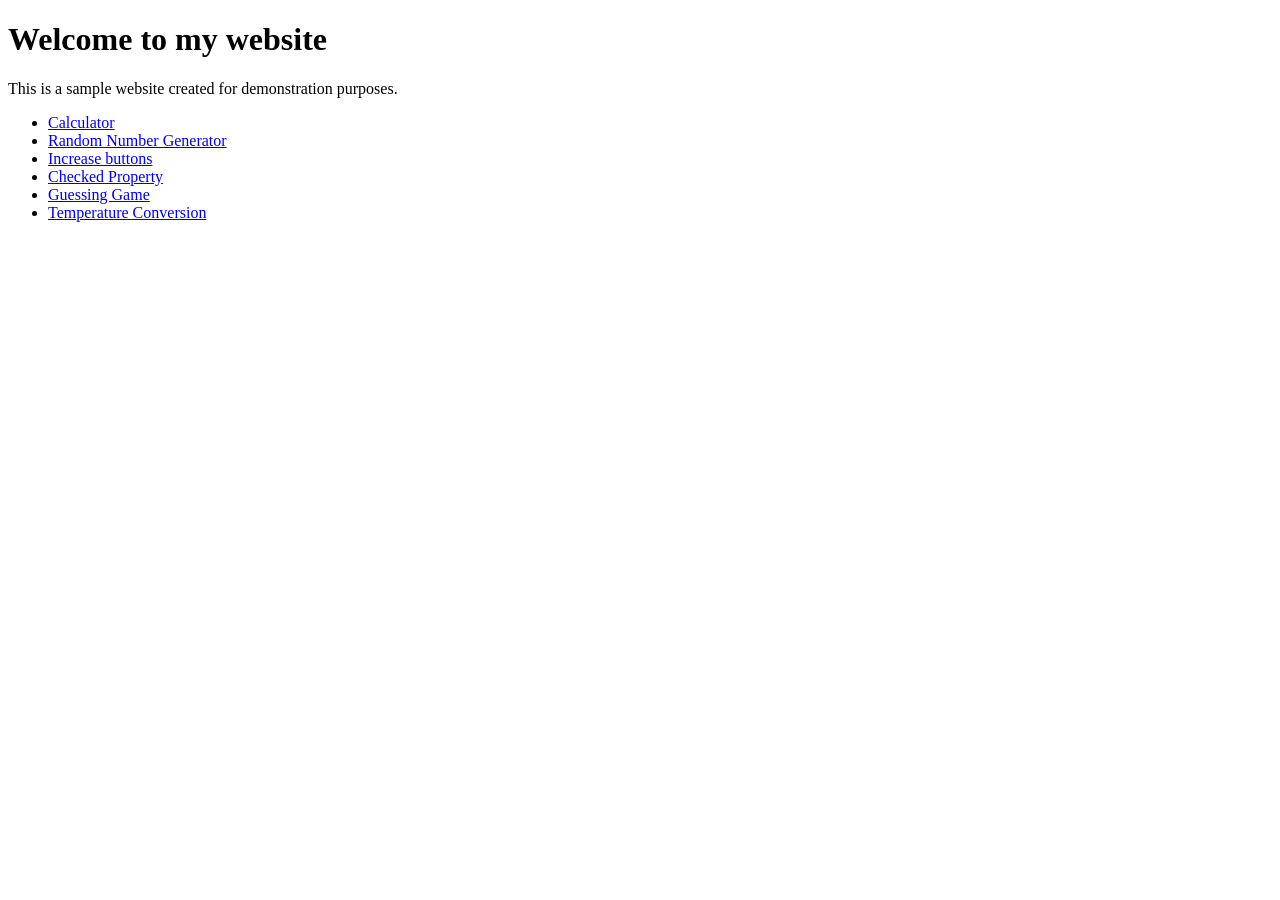
<file: index.html>
<!DOCTYPE html>
<html lang="en">
<head>
    <meta charset="UTF-8">
    <meta name="viewport" content="width=device-width, initial-scale=1.0">
    <title>Sample website</title>
    <link rel="stylesheet" href="style.css">
    
</head>
<body>
    <script src="script.js" defer></script>
    <h1>Welcome to my website</h1>
    <p>This is a sample website created for demonstration purposes.</p>
    <ul>
        <li><a href="calculator/index.html" target="_blank">Calculator</a></li>
        <li><a href="RandomNumber/index.html" target="_blank">Random Number Generator</a></li>
        <li><a href="Increasebtn/index.html" target="_blank">Increase buttons</a></li>
        <li><a href="Checked/index.html">Checked Property</a></li>
        <li><a href="numberGuesser/index.html">Guessing Game</a></li>
        <li><a href="tempConv/index.html">Temperature Conversion</a></li>
    </ul>

    <h1 id="myH1"></h1>

    <!-- <label>Enter your age: </label><br>
    <input type="text" id="myAge">
    <button id="submitBtn">SUBMIT</button>
    <p id="result"></p> -->


        
</body>
</html>
</file>
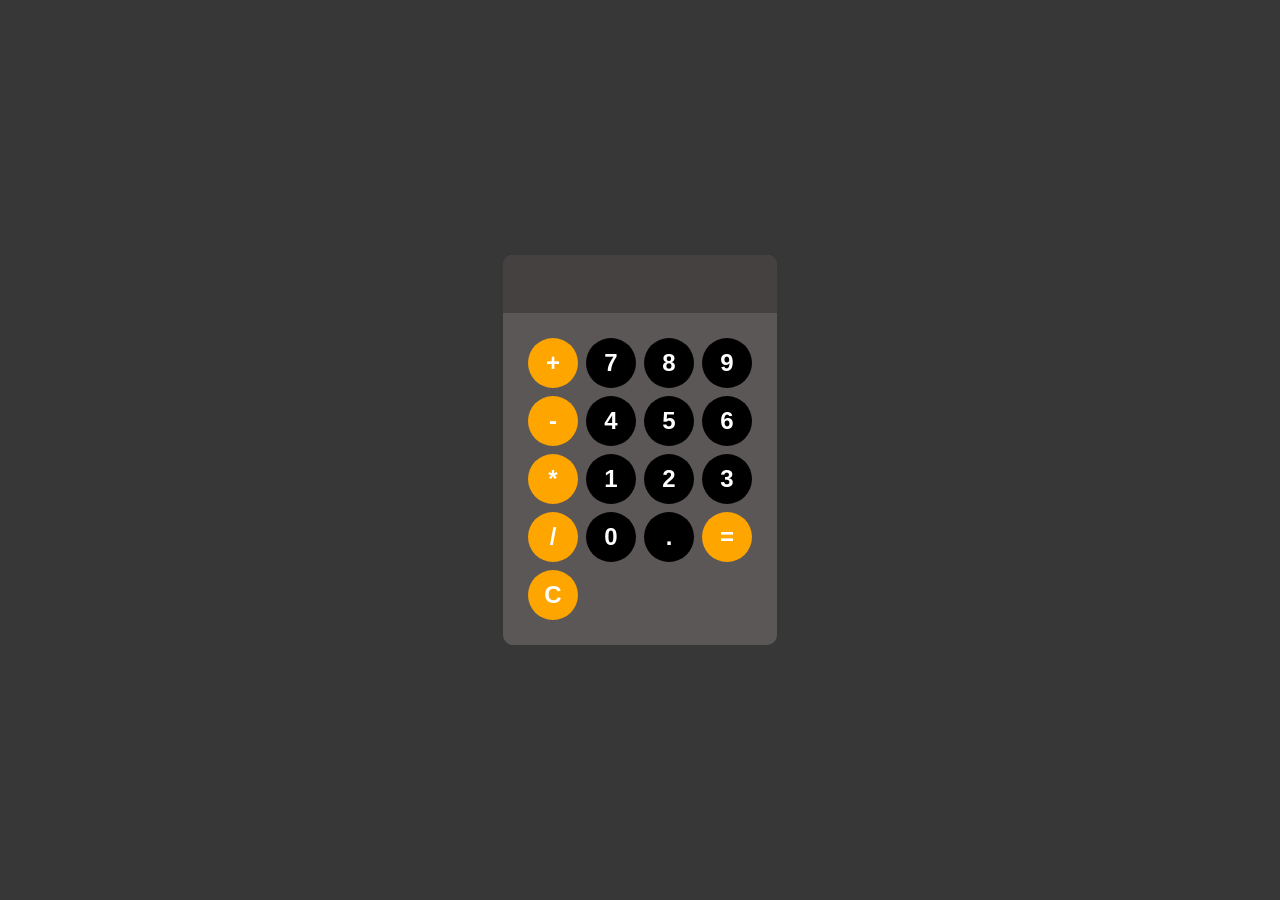
<file: calculator/index.html>
<!doctype html>
<html lang="en">
    <head>
        <meta charset="UTF-8">
        <meta name="viewport" content="width=device-width, initial-scale=1.0">
        <meta name="description" content="A starter HTML, CSS, and JavaScript page.">
        <title>Calculator</title>
        <link rel="stylesheet" href="style.css">
        <script src="script.js" defer></script>
    </head>
    <body>
        <div id="Calculator">
            <input id="display" readonly>
            <div id="keys">
                <button onclick="appendToDisplay('+')" class="operator-btn">+</button>
                <button onclick="appendToDisplay('7')">7</button>
                <button onclick="appendToDisplay('8')">8</button>
                <button onclick="appendToDisplay('9')">9</button>
                <button onclick="appendToDisplay('-')" class="operator-btn">-</button>
                <button onclick="appendToDisplay('4')">4</button>
                <button onclick="appendToDisplay('5')">5</button>
                <button onclick="appendToDisplay('6')">6</button>
                <button onclick="appendToDisplay('*')" class="operator-btn">*</button>
                <button onclick="appendToDisplay('1')">1</button>
                <button onclick="appendToDisplay('2')">2</button>
                <button onclick="appendToDisplay('3')">3</button>
                <button onclick="appendToDisplay('/')" class="operator-btn">/</button>
                <button onclick="appendToDisplay('0')">0</button>
                <button onclick="appendToDisplay('.')">.</button>
                <button onclick="calculateResult()" class="operator-btn">=</button>
                <button onclick="clearDisplay()" class="operator-btn">C</button>
            </div>
        </div>
    </body>
</html>
</file>
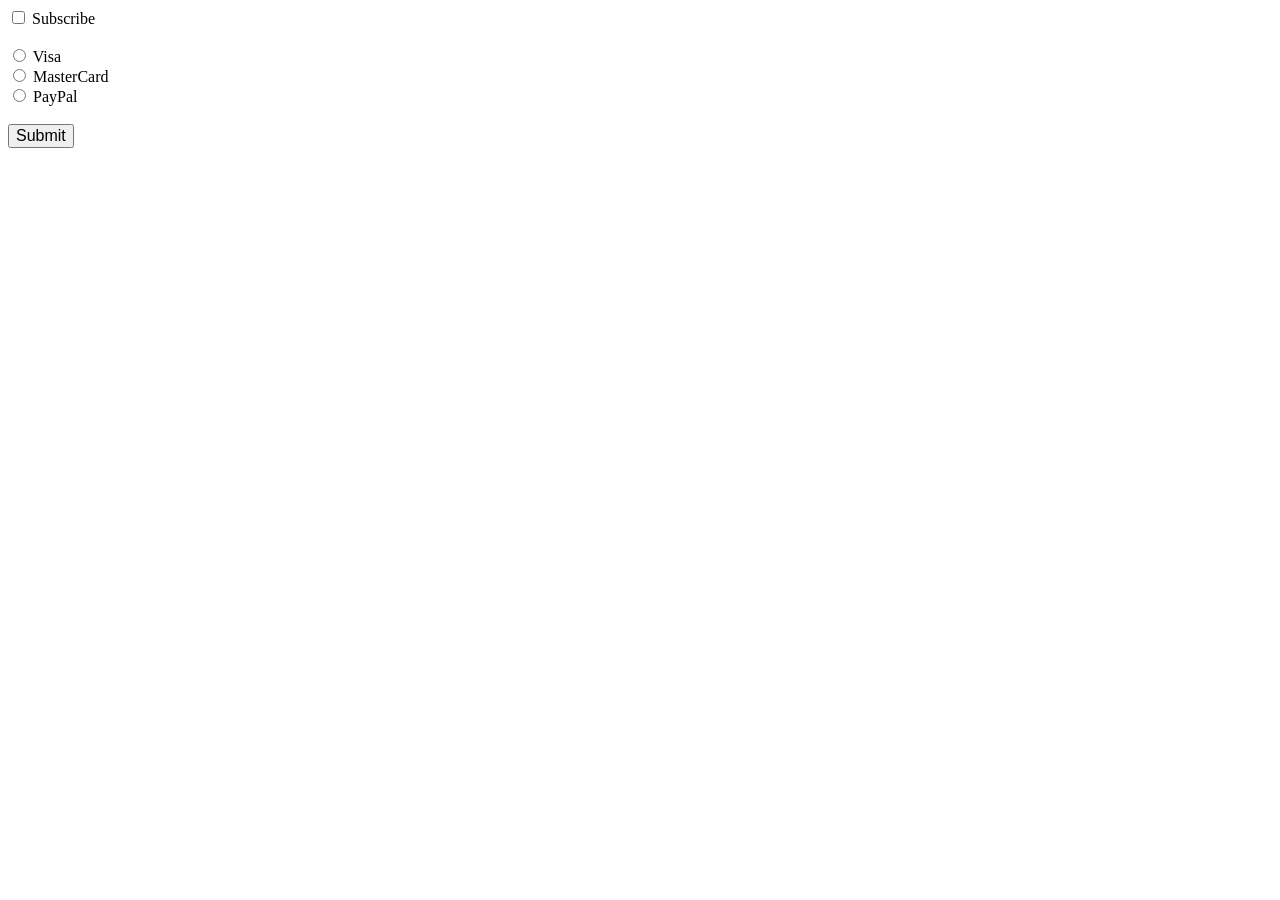
<file: Checked/index.html>
<!DOCTYPE html>
<html lang="en">
<head>
    <meta charset="UTF-8">
    <meta name="viewport" content="width=device-width, initial-scale=1.0">
    <title>Checked Property</title>
    <link rel="stylesheet" href="style.css">

</head>
<body>
    <script href="script.js"></script>
    <input type="checkbox" id="checkBox">
    <label for="checkBox">Subscribe</label> <br><br>
    <input type="radio" id="visaBtn" name="cardType">
    <label for="visaBtn">Visa</label> <br>

    <input type="radio" id="masterCardBtn" name="cardType">
    <label for="masterCardBtn">MasterCard</label> <br>
    
    <input type="radio" id="payPalBtn" name="cardType">
    <label for="payPalBtn">PayPal</label> <br><br>

    <button type="submit" id="submitBtn">Submit</button>

    <p id="subscribeResult"></p>
    <p id="paymentResult"></p>
</body>
</html>
</file>
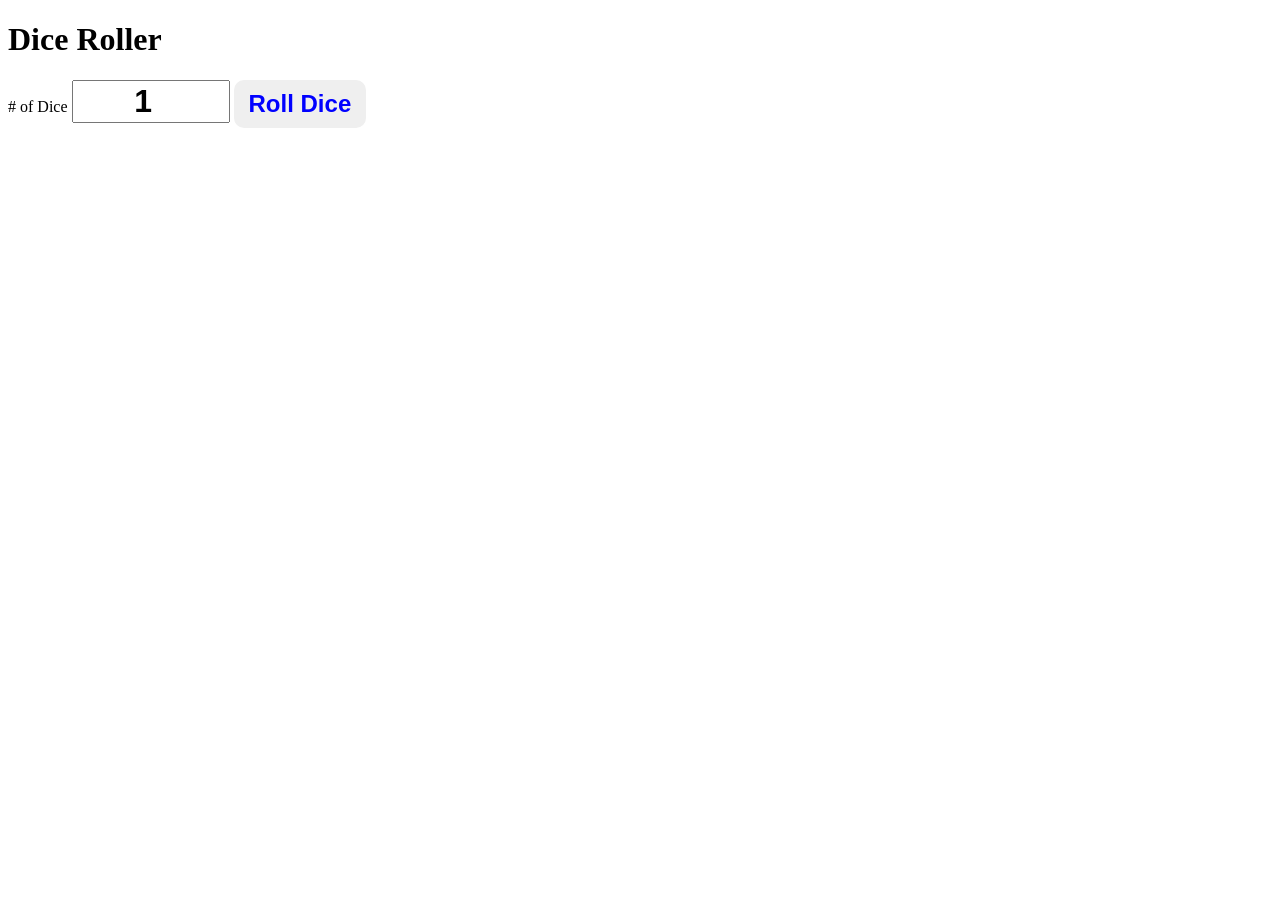
<file: diceRoller/index.html>
<!DOCTYPE html>
<html lang="en">
<head>
    <meta charset="UTF-8">
    <meta name="viewport" content="width=device-width, initial-scale=1.0">
    <title>Dice Roller</title>
    <link rel="stylesheet" href="style.css">
</head>
<body>
    <div id="conttainer">
        
        <h1>Dice Roller</h1>
        <label># of Dice</label>
        <input id="numOfDice" type="number" value="1" min="1">
        <button onclick="rollDice()">Roll Dice</button>
        <div id="diceResult"></div>
        <div id="diceImages"></div>
    </div>

    <script src="script.js"></script>
</body>
</html>
</file>
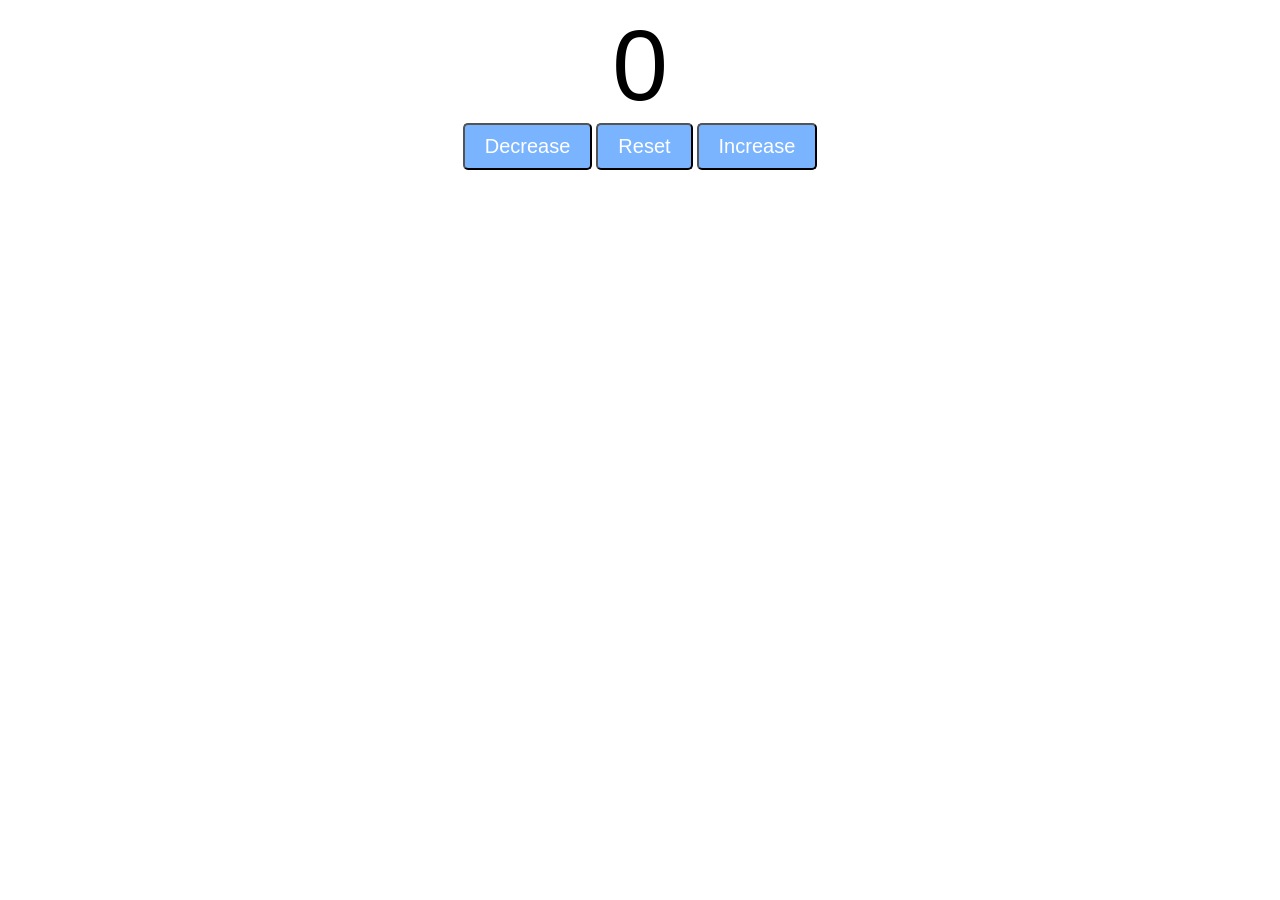
<file: Increasebtn/index.html>
<!DOCTYPE html>
<html lang="en">
<head>
    <meta charset="UTF-8">
    <meta name="viewport" content="width=device-width, initial-scale=1.0">
    <title>Increase Buttons</title>
    <link rel="stylesheet" href="style.css">
</head>
<body>
    <script src="script.js" defer></script>
    <label id="count">0</label>
    <div id="btnContainer">
        <button id="decreaseBtn" class="buttons">Decrease</button>
        <button id="resetBtn" class="buttons">Reset</button>
        <button id="increaseBtn" class="buttons">Increase</button>
    </div>
</body>
</html>
</file>
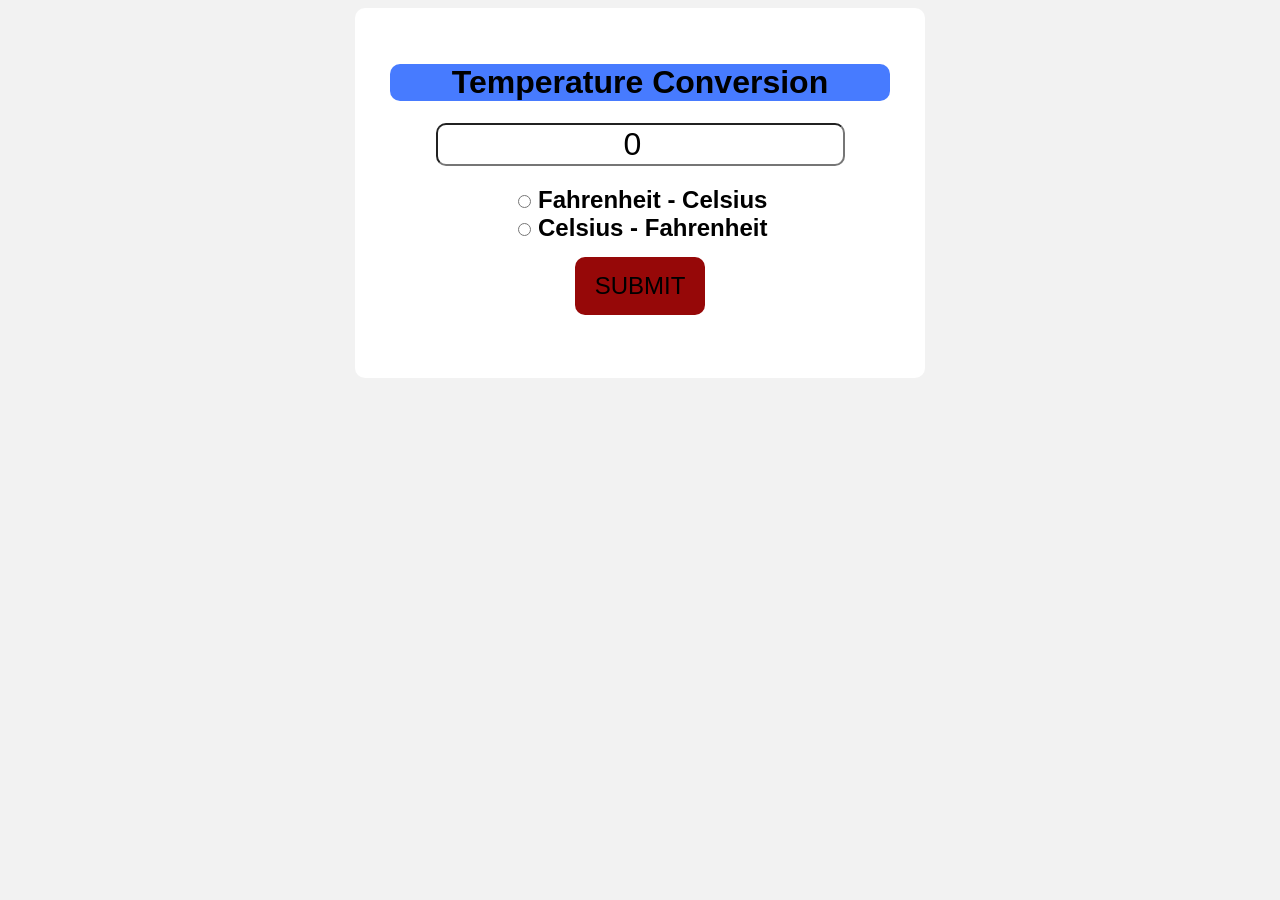
<file: tempConv/index.html>
<!DOCTYPE html>
<html lang="en">
<head>
    <meta charset="UTF-8">
    <meta name="viewport" content="width=device-width, initial-scale=1.0">
    <title>Temperature Conversion</title>
    <link rel="stylesheet" href="style.css">
</head>
<body>
    
    <form>
        <h1>Temperature Conversion</h1>
        <input type="number" id="textBox" value="0"><br>

        <input type="radio" id="toCelsius" name="unit">
        <label for="toCelsius">Fahrenheit - Celsius</label><br>

        <input type="radio" id="toFahrenheit" name="unit">
        <label for="toFahrenheit">Celsius - Fahrenheit</label><br>
        

        <button type="button" onclick="convert()">SUBMIT</button>
        <p id="result"></p>
    </form>
    <script src="script.js"></script>
</body>
</html>
</file>
<file: style.css>
body {
    font-family: Verdana;
    font-size: 16px;
    
}
</file>
<file: calculator/style.css>
body{
    margin: 0;
    display: flex;
    justify-content: center;
    align-items: center;
    height: 100vh;
    background-color: rgb(56, 55, 55);
}
button {
    width: 50px;
    height: 50px;
    border-radius: 50px;
    border: none;
    background-color:black;
    color: white;
    font-size: 24px;
    font-weight: bold;
    cursor: pointer;
 }
#keys {
    display: grid;
    grid-template-columns: repeat(4, 1fr);
    gap: 8px;
    padding: 25px;

}
#Calculator {
    font-family: Arial, Helvetica, sans-serif;
    background-color: rgb(92, 87, 87);
    border-radius: 10px;
    max-width: 500px;
    overflow: hidden;
    
}
#display {
    width: 100%;
    padding: 20px;
    font-size: 16px;
    text-align: left;
    border: none;
    background-color:rgb(70, 65, 65);
    color: white;
}
button:hover {
    background-color: rgb(92, 87, 87);
}
button:active {
    background-color: rgb(46, 46, 46);
}
.operator-btn {
    background-color: orange;
}
.operator-btn:hover {
    background-color: rgb(155, 114, 52);
}
.operator-btn:active {
    background-color: rgb(163, 119, 37);
}
</file>
<file: Checked/style.css>
#submitBtn {
    font-size: 1em;
}
</file>
<file: diceRoller/style.css>
#container{
    font-family: Arail, sans-serif;
    text-align: center;
    font-size: 2rem;
    font-weight: bold;
}
button{
    font-size: 1.5rem;
    padding: 10px 15px;
    border-radius: 10px;
    border: none;
    background-color: hsl(210,100,50);
    color: blue;
    font-weight: bold;
    cursor: pointer;

}
button:hover{
    background-color: hsl(210 100 60);
}
button:active{
    background-color: hsl(210,100,70);
}
input{
    font-size: 2rem;
    width: 150px;
    text-align: center;
    font-weight: bold;
}
</file>
<file: Increasebtn/style.css>
#count{
    display: block;
    text-align: center;
    font-size: 100px;
    font-family: Helvetica;

}
#btnContainer{
    text-align: center;
    gap: 20px;
}
.buttons{
    padding: 10px 20px;
    font-size: 20px;
    color: white;
    background-color:hsl(214,100%, 74%);
    border-radius: 5px;
    cursor: pointer;
    transition: background-color 0.5s;

}
.buttons:hover{
    background-color:hsl(214,100%, 50%);
}
</file>
<file: tempConv/style.css>
body{
    font-family: Arial, sans-serif;
    background-color: hsl(0, 0%, 95%); 
}
h1{
    background-color: hsl(223, 100%, 64%); 
    border-radius: 10px
}
form{
    background-color: hsl(0, 0%, 100%);
    text-align: center;
    max-width: 500px;
    margin: auto;
    padding: 35px;
    border-radius: 10px;
    box-shadow: 10px 10px 15px hsl(0,0,0, 0.3);
}
#textBox{
    width:505;
    text-align: center;
    font-size: 2em;
    border: 2px solid hsl(0,0,0, 0.3);
    border-radius: 5px;
    margin-bottom: 20px;
    border-radius: 10px;
}
label{
    font-size: 1.5em;
    font-weight: bold;
}
button{
    margin-top: 15px;
    background-color: hsl(0, 90%, 31%);
    font-size: 1.5em;
    border: none;
    padding: 15px 20px;
    border-radius: 10px;
    cursor: pointer;
}
button:hover{
    background-color: hsl(0, 53%, 46%);
}
#result{
    font-size:1.75em;
    font-weight:bold;
}
</file>
